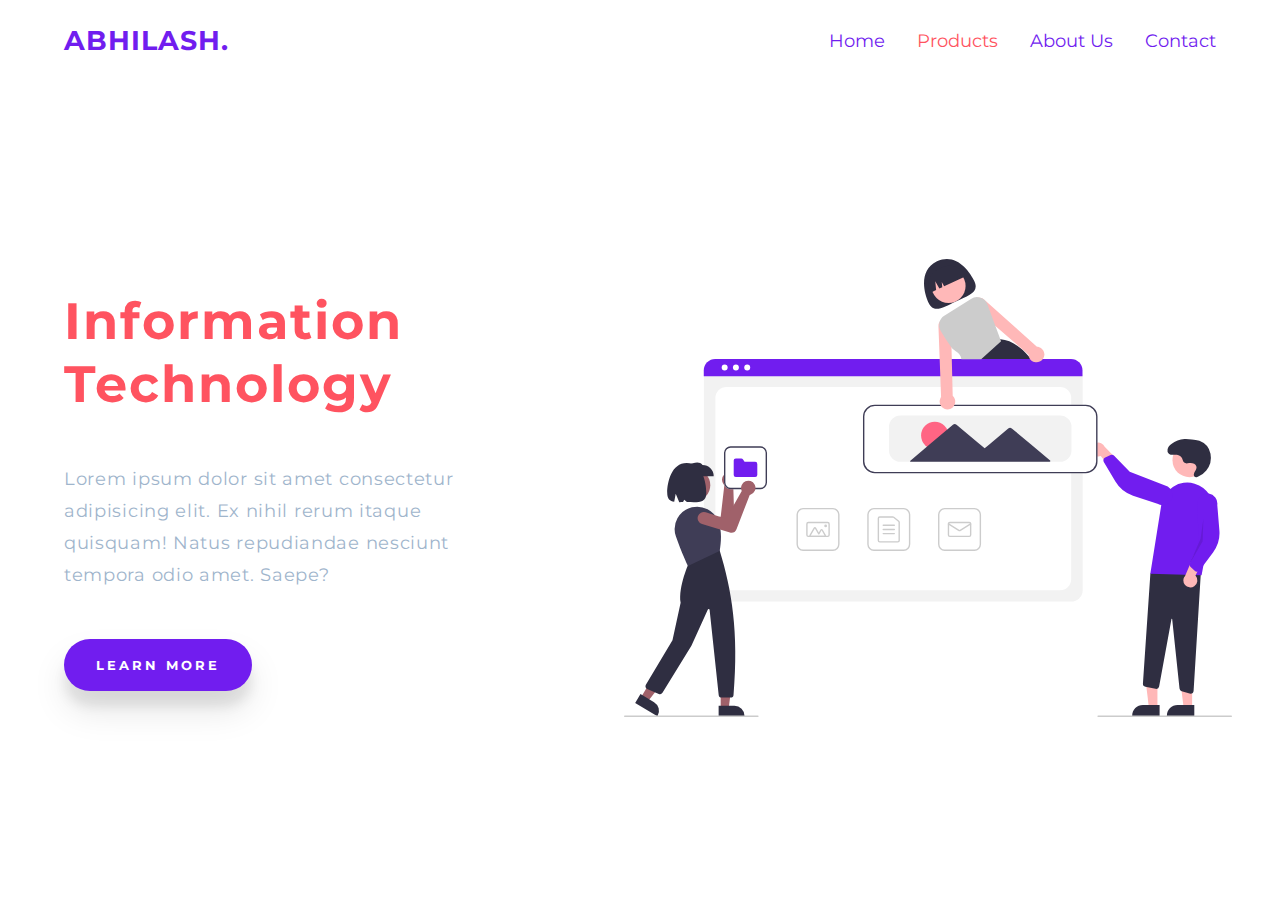
<file: Landingpage/index.html>
<!DOCTYPE html>
<html lang="en">

<head>
    <meta charset="UTF-8">
    <meta name="viewport" content="width=device-width, initial-scale=1.0">
    <link rel="stylesheet" href="https://cdnjs.cloudflare.com/ajax/libs/font-awesome/5.15.1/css/all.min.css">
    <link rel="stylesheet" href="./styles.css">
    <link href="https://fonts.googleapis.com/css2?family=Montserrat:wght@500&display=swap" rel="stylesheet">
    <title>Responsive Landing Page with Nav Menu</title>
</head>

<body>
    <header>
        <h1>Abhilash.</h1>

        <section class="menu">
            <ul class="menu-list">
                <li>Home</li>
                <li class="active">Products</li>
                <li>About Us</li>
                <li>Contact</li>
            </ul>

            <button>
                <i class="fas fa-times"></i>
                <i class="fas fa-bars"></i>
            </button>
        </section>
    </header>

    <section class="main">

        <section class="left">
            <p class="title">Information Technology</p>
            <p class="msg">Lorem ipsum dolor sit amet consectetur adipisicing elit. Ex nihil rerum itaque quisquam!
                Natus repudiandae nesciunt tempora odio amet. Saepe?</p>
            <button class="cta">Learn More</button>
        </section>

        <section class="right">
            <img src="./images/img.svg" alt="Langing image">
        </section>

    </section>

    <script>
        var menu = document.querySelector('.menu');
        var menuBtn = document.querySelector('.menu button');
        menuBtn.addEventListener('click', () => {
            menu.classList.toggle('opened')
        })
    </script>


</body>

</html>
</file>
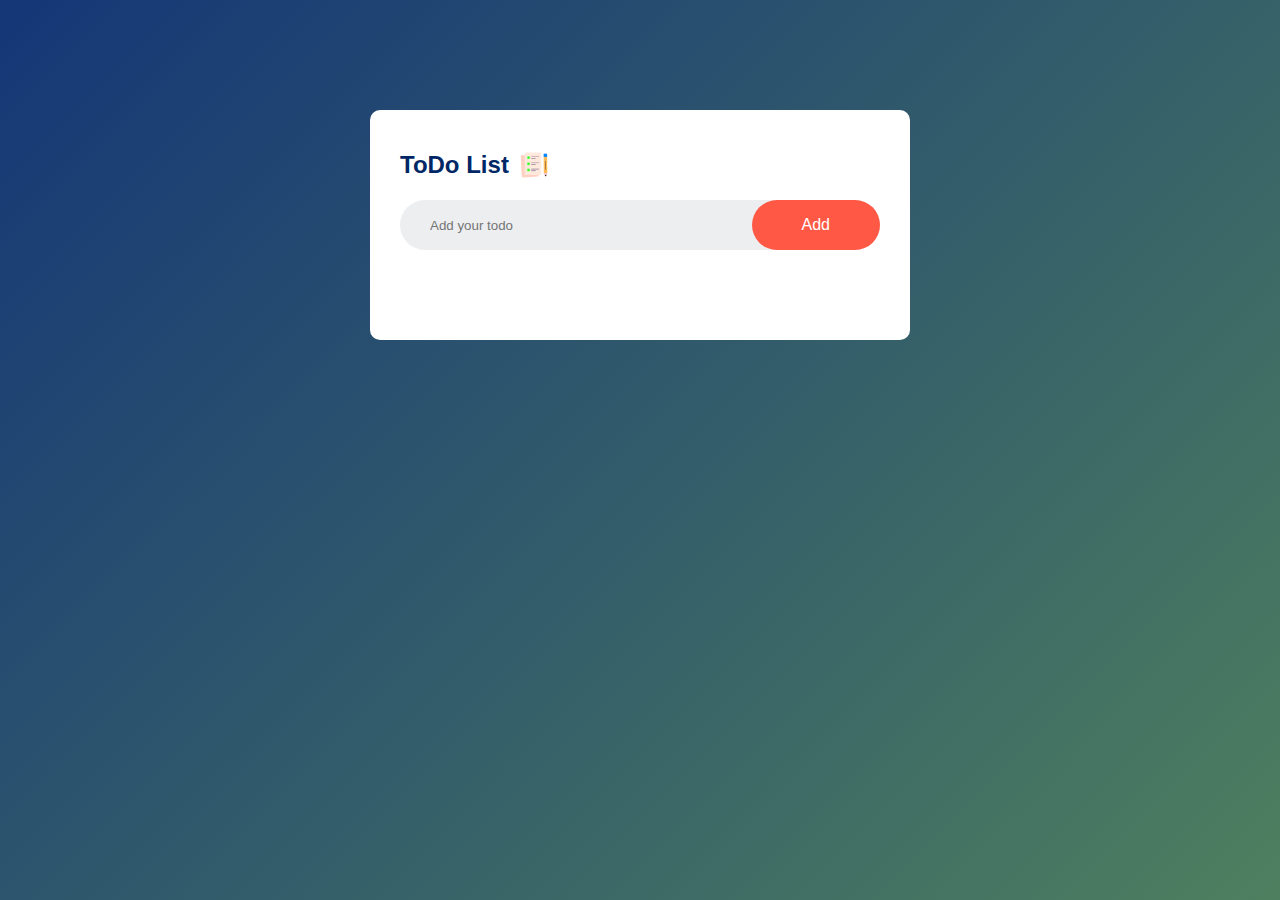
<file: TodoList/index.html>
<!DOCTYPE html>
<html>
<head>
<meta name="viewport" content="width=device-width, initial-scale=1"> 
    <title>To-Do List App - Abhilash</title> 
    <link rel="stylesheet" href="styles.css"> 
</head> 
<body>
    <div class="container">
        <div class="todo-app">
            <h2>ToDo List <img src="images/icon.png"></h2>
            <div class="row">
                <input type="text" id="input-box" placeholder="Add your todo">
                <button onclick="AddTask()">Add</button>
            </div>
            <ul id="list-container">
                <!-- <li class="checked">Task 1</li>
                <li>Task 2</li>
                <li>Task 3</li> -->
            </ul>
        </div>
    </div>
    <script src="index.js"></script>
</body> 
</html>
</file>
<file: Landingpage/styles.css>
* {
    margin: 0;
    padding: 0;
    box-sizing: border-box;
    font-family: 'Montserrat', sans-serif;
}

body {
    min-height: 100vh;
    width: 100%;
    background-color: #fff;
    display: flex;
    flex-direction: column;
}

header {
    color: #711def;
    position: fixed;
    top: 0;
    height: 80px;
    width: 100%;
    display: flex;
    justify-content: space-between;
    align-items: center;
    padding: 0 64px;
    font-size: 16px;
    position: relative;
}

header h1 {
    text-transform: uppercase;
    font-size: 1.7em;
    letter-spacing: 1px;
}

.menu {
    display: flex;
}

.menu button {
    display: none;
}

.menu-list {
    list-style: none;
    display: flex;
}

.menu-list li {
    display: inline-block;
    margin-left: 32px;
    font-size: 1.1em;
    cursor: pointer;
    transition: color 0.3s;
}

.menu-list li.active,
.menu-list li:hover {
    color: #ff5360;
}

.main {
    flex: 1;
    display: flex;
    align-items: center;
}

.right img {
    width: 100%;
}

.left {
    max-width: 45%;
    padding: 40px 64px;
}

.right {
    padding: 40px 48px;
}

.title {
    color: #ff5360;
    font-size: 3.2em;
    width: 50%;
    font-weight: bold;
    letter-spacing: 2px;
    margin-bottom: 48px;
}

.msg {
    color: #9fb5cc;
    font-size: 1.1em;
    letter-spacing: 0.7px;
    line-height: 32px;
    margin-bottom: 48px;
}

button.cta {
    border: none;
    outline: none;
    background-color: #711def;
    color: #fff;
    padding: 18px 32px;
    font-weight: bold;
    letter-spacing: 3px;
    text-transform: uppercase;
    border-radius: 30px;
    box-shadow: 0 20px 35px rgba(0, 0, 0, 0.1),
    0 15px 12px rgba(0, 0, 0, 0.08);
    cursor: pointer;
    transition: opacity 0.9;
}

button.cta:hover {
    opacity: 0.9;
}

/*  -----    RESPONSIVENESS    -----  */

@media (max-width:800px) {
    header,
    .left,
    .right {
        padding-left: 40px;
        padding-right: 40px;
    }
}

@media (max-width: 650px) {

    .main {
        flex-direction: column;
    }

    .left,
    .right {
        width: 100%;
        max-width: 100%;
        padding: 24px;
        display: flex;
        flex-direction: column;
        align-items: center;
    }

    .left {
        font-size: 0.8em;
    }

    .left * {
        width: 95%;
        margin-bottom: 32px;
        text-align: center;
    }

    button.cta {
        max-width: 60%;
    }

    .right img {
        width: 80%;
    }

    /* Nav Menu Responsiveness */

    .menu button {
        display: block;
        width: 40px;
        height: 40px;
        border: none;
        background: transparent;
        color: #711def;
        outline: none;
        font-size: 1.7em;
        cursor: pointer;
        z-index: 2;
    }

    .menu i.fa-times,
    .menu.opened i.fa-bars {
        display: none;
    }

    .menu.opened i.fa-times,
    .menu i.fa-bars {
        display: block;
        animation: enter 0.8s;
    }

    @keyframes enter {
        0% {
            opacity: 0;
        }

        100% {
            opacity: 1;
        }
    }

    .menu-list {
        position: fixed;
        top: 0;
        right: 0;
        width: 80%;
        height: 100%;
        background-color: #711def;
        color: #fff;
        padding: 46px;
        flex-direction: column;
        align-items: flex-end;
        padding-top: 80px;
        transform: translateX(100%);
        transition: transform 0.5s;
    }

    .menu-list li {
        font-size: 1.7em;
        margin: 32px 0px;
    }

    .menu.opened .menu-list {
        transform: translateX(0);
    }

    .menu.opened button {
        color: #fff;
    }
}
</file>
<file: TodoList/styles.css>
*{
    margin: 0; 
    padding: 0;
    font-family: 'Poppins', sans-serif; 
    box-sizing: border-box;
}

.container{
    width: 100%; 
    min-height: 100vh;
    background: linear-gradient(135deg, #153677, #4e805f); 
    padding: 10px;
}

.todo-app{
    width: 100%; 
    max-width: 540px;
    background: #fff;
    margin: 100px auto 20px; 
    padding: 40px 30px 70px; 
    border-radius: 10px;
}

.todo-app h2{
    color:#002765;
    display: flex;
    align-items: center; 
    margin-bottom: 20px;
}

.todo-app h2 img{
    width: 30px; 
    margin-left: 10px;
}

.row{
    display: flex;
    align-items: center; 
    justify-content: space-between;
    background: #edeef0; 
    border-radius: 30px; 
    padding-left: 20px; 
    margin-bottom: 20px;
}

input{
    flex: 1;
    border: none; 
    outline: none;
    background: transparent;
    padding: 10px; 
    font-weight: 14px;
}

button{
    border: none;
    outline: none;
    padding: 16px 50px;
    background: #ff5945;
    color:#fff;
    font-size: 16px;
    border-radius: 40px;
}

button:hover{
    cursor: pointer;
}

ul li{
    list-style: none; 
    font-size: 17px;
    padding: 12px 8px 12px 50px; 
    user-select: none;
    cursor: pointer;
    position: relative;
}

ul li::before{
    content: '';
    position: absolute;
    height: 28px;
    width: 28px; 
    border-radius: 50%;
    background-image: url(images/unchecked.png);
    background-size: cover; 
    background-position: center;
    top: 12px; 
    left: 8px;
}

ul li.checked{
    color: #555; 
    text-decoration: line-through;
}

ul li.checked::before{
    background-image: url(images/checked.png);
}

ul li span{
    position: absolute;
    right: 0; top: 5px;
    width: 40px; height: 40px; 
    font-size: 22px;
    color: #555; 
    line-height:40px;
    text-align: center;
    border-radius: 50%;
}

ul li span:hover{
    background: #edeef0;
}
</file>
